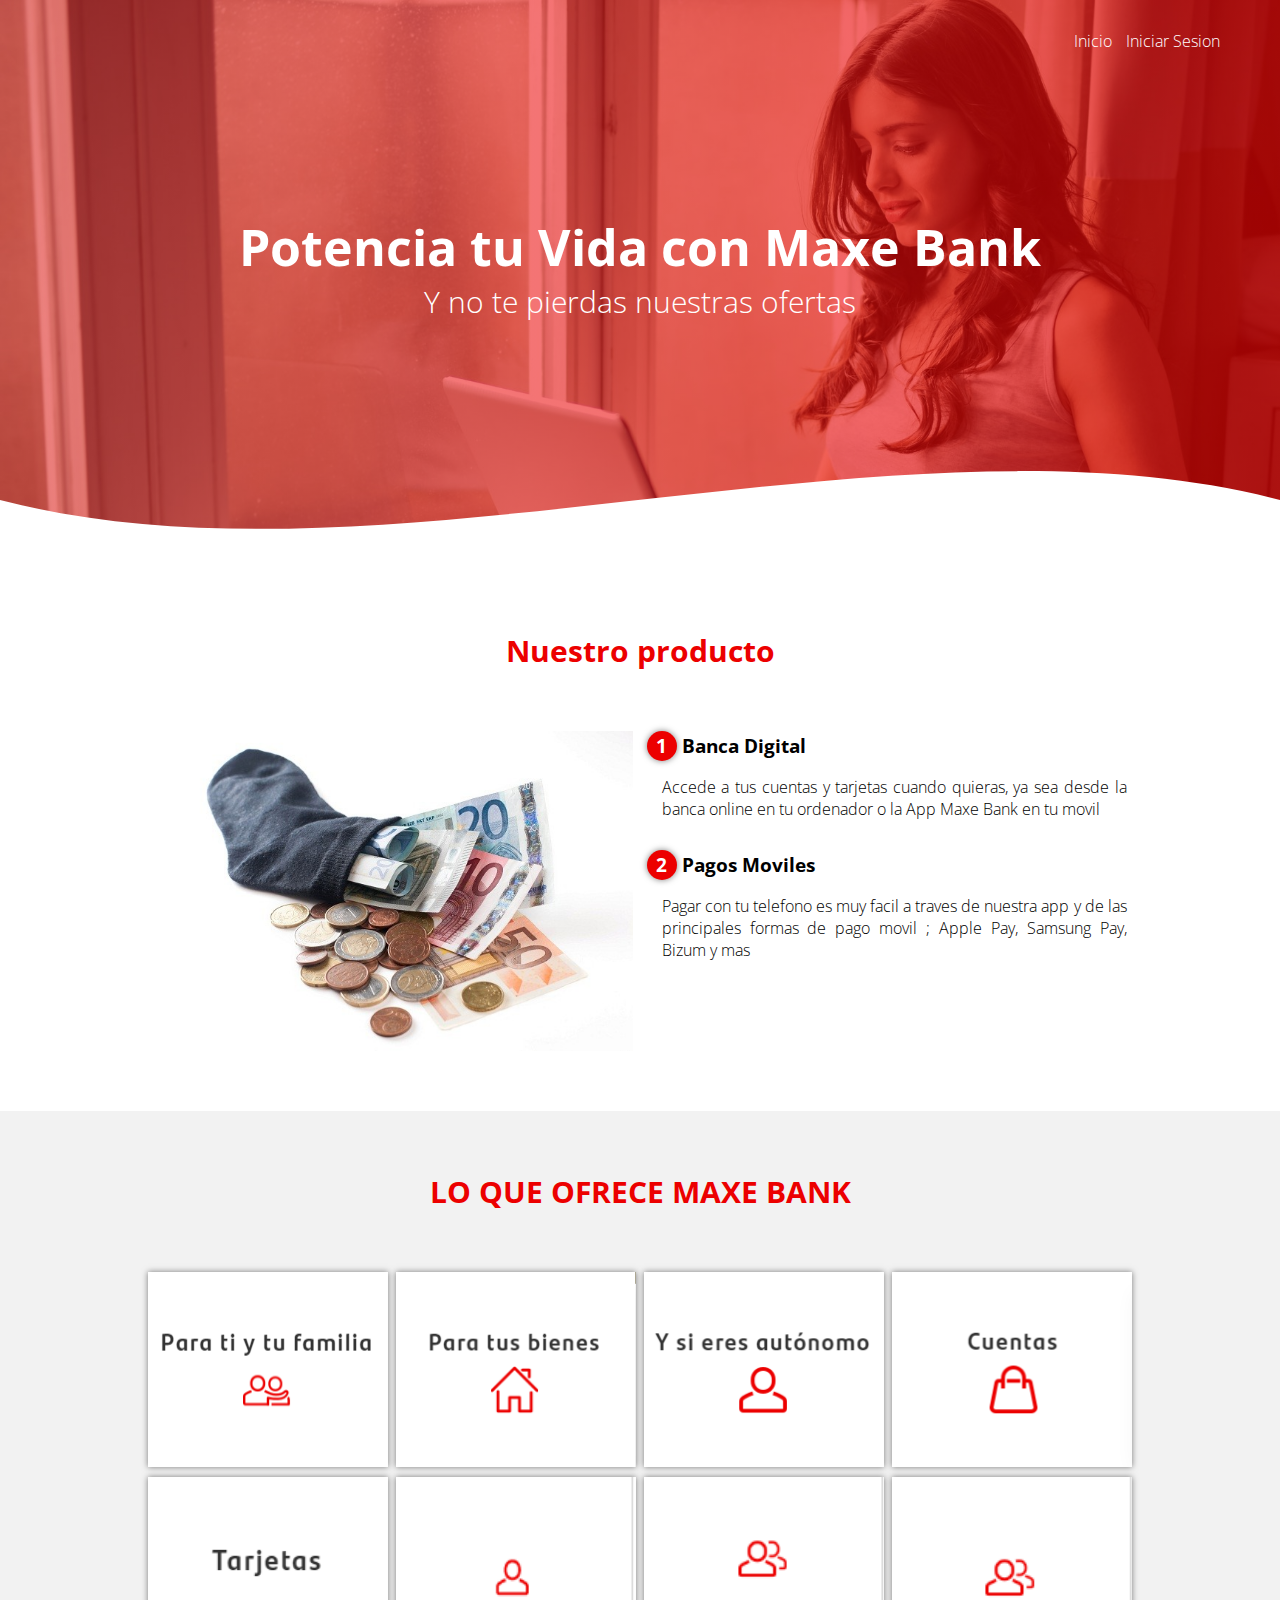
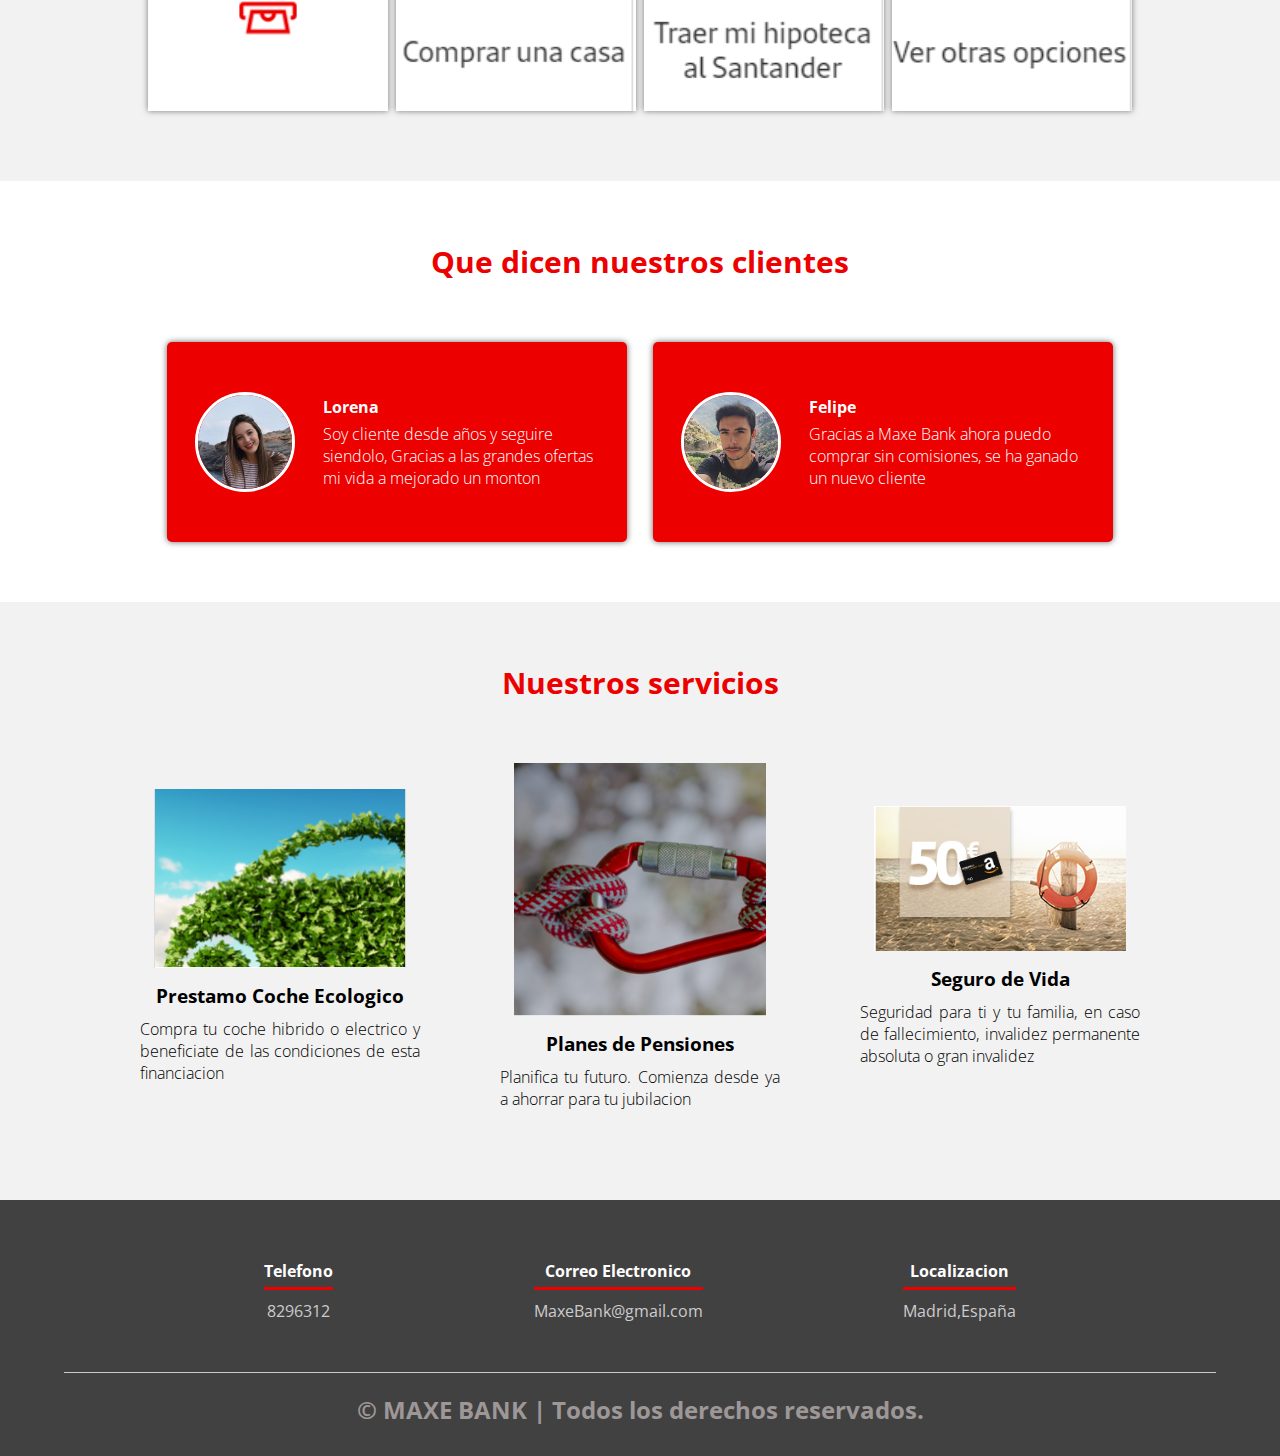
<file: PAGINA WEB/index.html>
<!DOCTYPE html>
<html lang="es">

<head>
    <meta charset="UTF-8">
    <meta name="viewport" content="width=device-width, initial-scale=1.0">
    <meta http-equiv="X-UA-Compatible" content="ie=edge">
    <title>MAXE BANK</title>
    <link rel="shortcut icon" href="img/alexcgdesign.png" type="image/x-icon">
    <link rel="stylesheet" href="css/estilos.css">
    <link href="https://fonts.googleapis.com/css?family=Open+Sans:300,400,700,800&display=swap" rel="stylesheet"> 
</head>

<body>
    <header>
        <nav>
            <a href="index.html">Inicio</a>
            <a href="indexs.html">Iniciar Sesion</a>
        </nav>
        <section class="textos-header">
            <h1>Potencia tu Vida con Maxe Bank</h1>
            <h2>Y no te pierdas nuestras ofertas </h2>
        </section>
        <div class="wave" style="height: 150px; overflow: hidden;"><svg viewBox="0 0 500 150" preserveAspectRatio="none"
                style="height: 100%; width: 100%;">
                <path d="M0.00,49.98 C150.00,150.00 349.20,-50.00 500.00,49.98 L500.00,150.00 L0.00,150.00 Z"
                    style="stroke: none; fill: #fff;"></path>
            </svg></div>
    </header>
    <main>
        <section class="contenedor sobre-nosotros">
            <h2 class="titulo">Nuestro producto</h2>
            <div class="contenedor-sobre-nosotros">
                <img src="img/papel_moneda.jpg" alt="" class="imagen-about-us">
                <div class="contenido-textos">
                    <h3><span>1</span>Banca Digital</h3>
                    <p>Accede a tus cuentas y tarjetas cuando quieras, ya sea desde la banca online en tu ordenador 
                        o la App Maxe Bank en tu movil</p>
                    <h3><span>2</span>Pagos Moviles</h3>
                    <p>Pagar con tu telefono es muy facil a traves de nuestra app y de las principales formas de pago movil
                        ; Apple Pay, Samsung Pay, Bizum y mas</p>
                </div>
            </div>
        </section>
        <section class="portafolio">
            <div class="contenedor">
                <h2 class="titulo">LO QUE OFRECE MAXE BANK</h2>
                <div class="galeria-port">
                    <div class="imagen-port">
                        <img src="img/hj.PNG" alt="">
                        <div class="hover-galeria">

                        </div>
                    </div>
                    <div class="imagen-port">
                        <img src="img/hjj.PNG" alt="">
                        <div class="hover-galeria">

                        </div>
                    </div>
                    <div class="imagen-port">
                        <img src="img/hjjj.PNG" alt="">
                        <div class="hover-galeria">

                        </div>
                    </div>
                    <div class="imagen-port">
                        <img src="img/hjjjj.PNG" alt="">
                        <div class="hover-galeria">

                        </div>
                    </div>
                    <div class="imagen-port">
                        <img src="img/hjjjjj.PNG" alt="">
                        <div class="hover-galeria">

                        </div>
                    </div>
                    <div class="imagen-port">
                        <img src="img/hjjjjjj.PNG" alt="">
                        <div class="hover-galeria">

                        </div>
                    </div>
                    <div class="imagen-port">
                        <img src="img/hjjjjjjj.PNG" alt="">
                        <div class="hover-galeria">

                        </div>
                    </div>
                    <div class="imagen-port">
                        <img src="img/hjjjjjjjj.PNG" alt="">
                        <div class="hover-galeria">
                            

                        </div>
                    </div>
                </div>
            </div>
        </section>
        <section class="clientes contenedor">
            <h2 class="titulo">Que dicen nuestros clientes</h2>
            <div class="cards">
                <div class="card">
                    <img src="img/profesor-home-soy-una-chica-universitaria-anos-estudiando-una-ingenieria-universidad-politecnica-madrid.jpg" alt="">
                    <div class="contenido-texto-card">
                        <h4>Lorena</h4>
                        <p>Soy cliente desde años y seguire siendolo, Gracias a las grandes ofertas mi vida a mejorado un monton</p>
                    </div>
                </div>
                <div class="card">
                    <img src="img/69f3b9690c1ff04fb18b212b5b3aec28.jpg" alt="">
                    <div class="contenido-texto-card">
                        <h4>Felipe</h4>
                        <p>Gracias a Maxe Bank ahora puedo comprar sin comisiones, se ha ganado un nuevo cliente</p>
                    </div>
                </div>
            </div>
        </section>
        <section class="about-services">
            <div class="contenedor">
                <h2 class="titulo">Nuestros servicios</h2>
                <div class="servicio-cont">
                    <div class="servicio-ind">
                        <img src="img/co.PNG" alt="">
                        <h3>Prestamo Coche Ecologico</h3>
                        <p>Compra tu coche hibrido o electrico y beneficiate de las condiciones 
                            de esta financiacion</p>
                    </div>
                    <div class="servicio-ind">
                        <img src="img/lllllllllllllllllllllllllllllll.PNG" alt="">
                        <h3>Planes de Pensiones</h3>
                        <p>Planifica tu futuro. Comienza desde ya a ahorrar para tu jubilacion</p>
                    </div>
                    <div class="servicio-ind">
                        <img src="img/bbbbbbbbbbbbb.PNG" alt="">
                        <h3>Seguro de Vida</h3>
                        <p>Seguridad para ti y tu familia, en caso de fallecimiento, invalidez
                             permanente absoluta o gran invalidez</p>
                    </div>
                </div>
            </div>
        </section>
    </main>
    <footer>
        <div class="contenedor-footer">
            <div class="content-foo">
                <h4>Telefono</h4>
                <p>8296312</p>
            </div>
            <div class="content-foo">
                <h4>Correo Electronico</h4>
                <p>MaxeBank@gmail.com</p>
            </div>
            <div class="content-foo">
                <h4>Localizacion</h4>
                <p>Madrid,España</p>
            </div>
        </div>
        <h2 class="titulo-final">&copy; MAXE BANK | Todos los derechos reservados.</h2>
    </footer>
</body>

</html>
</file>
<file: PAGINA WEB/css/estilos.css>
* {
    margin: 0;
    padding: 0;
    box-sizing: border-box;
}

body {
    font-family: 'open sans';
}

.contenedor {
    padding: 60px 0;
    width: 90%;
    max-width: 1000px;
    margin: auto;
    overflow: hidden;
}

.titulo {
    color: #EC0000;
    font-size: 30px;
    text-align: center;
    margin-bottom: 60px;
}

/* Header */

header {
    width: 100%;
    height: 600px;
    background: #EC0000;
    /* fallback for old browsers */
    background: -webkit-linear-gradient(to right, hsla(0, 100%, 46%, 0.459), hsla(0, 100%, 46%, 0.664)), url(../img/portada.jpg);
    /* Chrome 10-25, Safari 5.1-6 */
    background: linear-gradient(to right, hsla(0, 100%, 46%, 0.459), hsla(0, 100%, 46%, 0.664)), url(../img/portada.jpg);
    /* W3C, IE 10+/ Edge, Firefox 16+, Chrome 26+, Opera 12+, Safari 7+ */
    background-size: cover;
    background-attachment: fixed;
    position: relative;
}

nav{
    text-align: right;
    padding: 30px 50px 0 0;
}

nav > a{
    color:#fff;
    font-weight: 300;
    text-decoration: none;
    margin-right: 10px;
}

nav > a:hover{
    text-decoration: underline;
}

header .textos-header{
    display: flex;
    height: 430px;
    width: 100%;
    align-items: center;
    justify-content: center;
    flex-direction: column;
    text-align: center;
}

.textos-header h1{
    font-size: 50px;
    color:#fff;
}

.textos-header h2{
    font-size: 30px;
    font-weight: 300;
    color:#fff;
}

.wave{
    position: absolute;
    bottom: 0;
    width: 100%;
}

/* About us */

main .sobre-nosotros{
    padding: 30px 0 60px 0;
}
.contenedor-sobre-nosotros{
    display: flex;
    justify-content: space-evenly;
}

.imagen-about-us{
    width: 48%;
}

.sobre-nosotros .contenido-textos{
    width: 48%;
}

.contenido-textos h3{
    margin-bottom: 15px;
}

.contenido-textos h3 span{
    background: #EC0000;
    color: #fff;
    border-radius: 50%;
    display: inline-block;
    text-align: center;
    width: 30px;
    height: 30px;
    padding: 2px;
    box-shadow: 0 0 6px 0 rgba(0, 0, 0, .5);
    margin-right: 5px;
}

.contenido-textos p{
    padding: 0px 0px 30px 15px;
    font-weight: 300;
    text-align: justify;
}

/* Galeria */


.portafolio{
    background: #f2f2f2;
}

.galeria-port{
    display: flex;
    justify-content: space-evenly;
    flex-wrap: wrap;
}

.imagen-port{
    width: 24%;
    margin-bottom: 10px;
    overflow: hidden;
    position: relative;
    cursor: pointer;
    box-shadow: 0 0 6px 0 rgba(0, 0, 0, .5);
}

.imagen-port > img{
    width: 100%;
    height: 100%;
    object-fit: cover;
    display: block;
}

.hover-galeria{
    position: absolute;
    width: 100%;
    height: 100%;
    top: 0;
    transform: scale(0);
    background: rgba(255, 0, 0, 0.7);
    transition: transform .5s;
    display: flex;
    justify-content: center;
    align-items: center;
    flex-direction: column;
}

.hover-galeria img{
    width: 50px;
}

.hover-galeria p{
    color: #fff;
}

.imagen-port:hover .hover-galeria{
    transform: scale(1);
}

/* Clients */

.cards{
    display: flex;
    justify-content: space-evenly;
}

.cards .card{
    background: #EC0000;
    display: flex;
    width: 46%;
    height: 200px;
    align-items: center;
    justify-content: space-evenly;
    border-radius: 5px;
    box-shadow: 0 0 6px 0 rgba(0, 0, 0, 0.6);
}

.cards .card img{
    width: 100px;
    height: 100px;
    object-fit: cover;
    border: 3px solid #fff;
    border-radius: 50%;
    display: block;
}

.cards .card > .contenido-texto-card{
    width: 60%;
    color: #fff;
}

.cards .card > .contenido-texto-card p{
    font-weight: 300;
    padding-top: 5px;
}

/*  Our team */

.about-services{
    background: #f2f2f2;
    padding-bottom: 30px;
}


.servicio-cont{
    display:flex;
    justify-content: space-between;
    align-items: center;
}

.servicio-ind{
    width: 28%;
    text-align: center;
}

.servicio-ind img{
    width: 90%;
}

.servicio-ind h3{
    margin: 10px 0;
}

.servicio-ind p{
    font-weight: 300;
    text-align: justify;
}

/* footer */

footer{
    background: #414141;
    padding: 60px 0 30px 0;
    margin: auto;
    overflow: hidden;
}

.contenedor-footer{
    display: flex;
    width: 90%;
    justify-content: space-evenly;
    margin: auto;
    padding-bottom: 50px;
    border-bottom: 1px solid #ccc;
}

.content-foo{
    text-align: center;
}

.content-foo h4{
    color: #fff;
    border-bottom: 3px solid #EC0000;
    padding-bottom: 5px;
    margin-bottom: 10px;
}

.content-foo p{
    color: #ccc;
}

.titulo-final{
    text-align: center;
    font-size: 24px;
    margin: 20px 0 0 0;
    color: #9e9797;
}

@media screen and (max-width:900px){
    header{
        background-position: center;
    }

    .contenedor-sobre-nosotros{
        flex-direction: column;
        justify-content: center;
        align-items: center;
    }

    .sobre-nosotros .contenido-textos{
        width: 90%;
    }

    .imagen-about-us{
        width: 90%;
    }

    /* Galeria */

    .imagen-port{
        width: 44%;
    }

    /* Clientes */

    .cards{
        flex-direction: column;
        justify-content: center;
        align-items: center;
    }

    .cards .card{
        width: 90%;
    }

    .cards .card:first-child{
        margin-bottom: 30px;
    }

    /* servicios */

    .servicio-cont{
        justify-content: center;
        flex-direction: column;
    }

    .servicio-ind{
        width: 100%;
        text-align: center;
    }

    .servicio-ind:nth-child(1), .servicio-ind:nth-child(2){
        margin-bottom: 60px;
    }

    .servicio-ind img{
        width: 90%;
    }
}

@media screen and (max-width:500px){
    nav{
        text-align: center;
        padding: 30px 0 0 0;
    }

    nav > a{
        margin-right: 5px;
    }

    .textos-header h1{
        font-size: 35px;
    }

    .textos-header h2{
        font-size: 20px;
    }

    /* ABOUT US */

    .imagen-about-us{
        margin-bottom: 60px;
        width: 99%;
    }

    .sobre-nosotros .contenido-textos{
        width: 95%;
    }

    /* Galeria */

    .imagen-port{
        width: 95%;
    }

    /* Clients */

    .cards .card{
        height: 450px;
        display: flex;
        flex-direction: column;
        align-items: center;
    }

    .cards .card img{
        width: 90px;
        height: 90px;
    }

    /* Footer */

    .contenedor-footer{
        flex-direction: column;
        border: none;
    }

    .content-foo{
        margin-bottom: 20px;
        text-align: center;
    }

    .content-foo h4{
        border: none;
    }

    .content-foo p{
        color: #ccc;
        border-bottom: 1px solid #f2f2f2;
        padding-bottom: 20px;
    }

    .titulo-final{
        font-size: 20px;
    }
}
</file>
